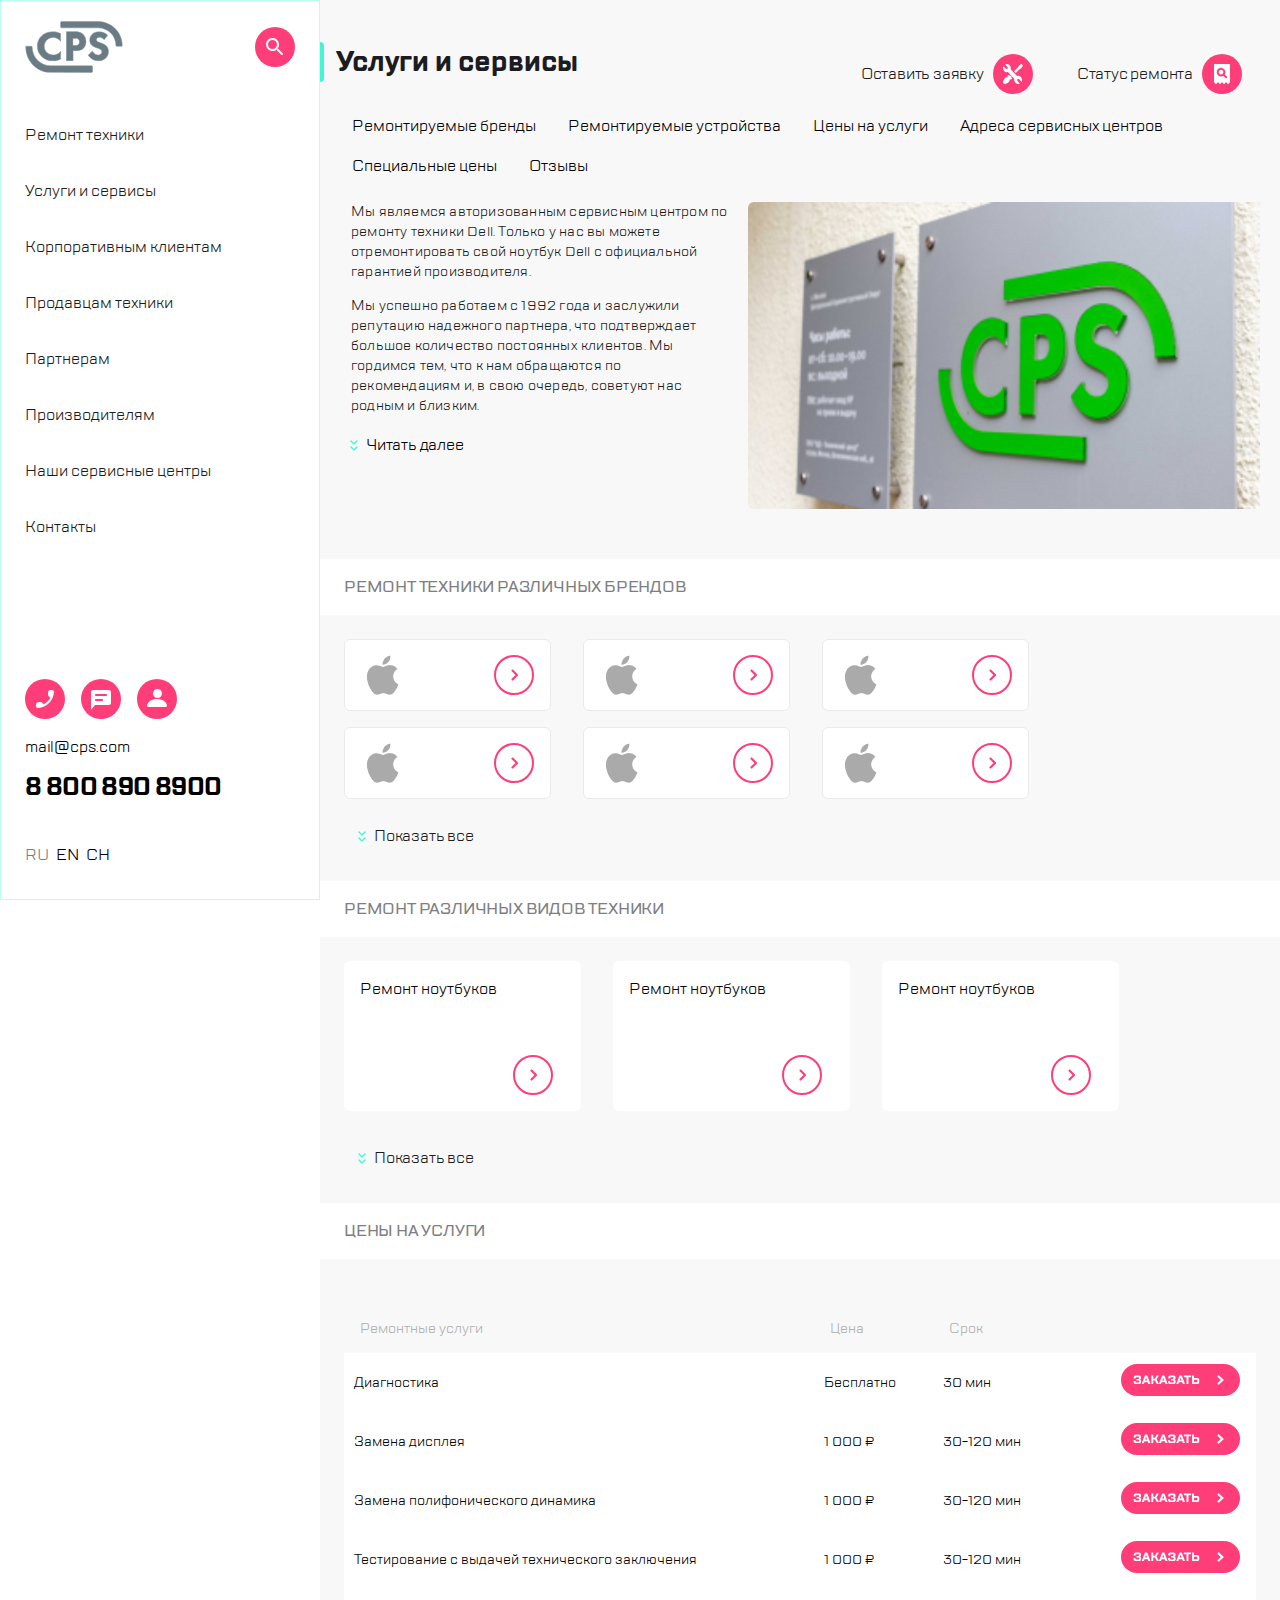
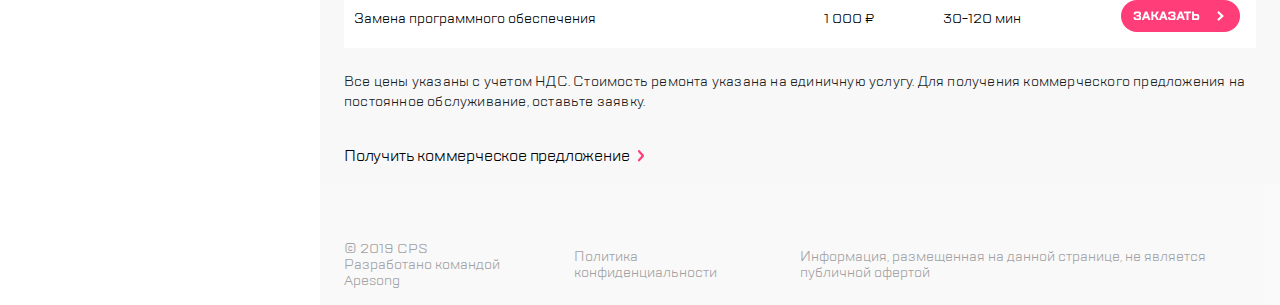
<file: index.html>
<!DOCTYPE html>
<html lang="en">
  <head>
    <meta charset="UTF-8">
    <meta name="viewport" content="width=device-width,user-scalable=no,initial-scale=1,maximum-scale=1,minimum-scale=1">
    <meta http-equiv="X-UA-Compatible" content="ie=edge">
    <title>finished</title>
    <link rel="stylesheet" href="https://cdn.jsdelivr.net/npm/swiper@11/swiper-bundle.min.css">
  <link href="style.css" rel="stylesheet"></head>
  <body class="body-page">
 
    <header class="header">
  
      <div class="header-image"> 
          <button type="button" class="header-image__bt header-image__bt--divider header-image__bt--divider-right openBurger"><img src="./img/burger.svg" width="40" height="40" alt=""></button>
          <img src="./img/Group.svg" width="97" height="60" class="header-image__logo">
          <button type="button" class="header-image__bt header-image__bt--hidden openCallsPopups"><img src="./img/call.svg" width="40" height="40" alt=""></button>
          <button type="button" class="header-image__bt header-image__bt--hidden open-popup-btns"><img src="./img/chat.svg" width="40" height="40" alt=""></button>
          <button type="button" class="header-image__bt header-image__bt--hidden"><img src="./img/profile.svg" width="40" height="40" alt=""></button>
          <button type="button" class="header-image__bt header-image__bt--divider"><img src="./img/repair.svg" class="header-image__img" width="40" height="40"></button>
          <button type="button" class="header-image__bt"><img src="./img/checkstatus.svg" class="header-image__img" width="40" height="40"></button>   
      </div>
  
  </header>
  
  <main class="main">
  
      <section class="services-section">
  
          <h1 class="services-section__title">Услуги и сервисы</h1>
  
          <div class="services-section__button-container">
              
              <button type="button" class="services-section__button">
                  <span class="services-section__button-text">Оставить заявку</span>
                  <img src="./img/repair.svg" class="services-section__button-icon" width="40" height="40">
              </button>
          
              <button type="button" class="services-section__status-button">
                  <span class="services-section__status-button-text">Статус ремонта</span>
                  <img src="./img/checkstatus.svg" class="services-section__status-button-icon" width="40" height="40">
              </button>
  
          </div>
  
          <nav class="services-section__nav">
              <ul class="services-section__nav-list">
                  <li class="services-section__nav-item"><a href="#" class="services-section__nav-link">Ремонтируемые бренды</a></li>
                  <li class="services-section__nav-item"><a href="#" class="services-section__nav-link">Ремонтируемые устройства</a></li>
                  <li class="services-section__nav-item"><a href="#" class="services-section__nav-link">Цены на услуги</a></li>
                  <li class="services-section__nav-item"><a href="#" class="services-section__nav-link">Адреса сервисных центров</a></li>
                  <li class="services-section__nav-item"><a href="#" class="services-section__nav-link">Специальные цены</a></li>
                  <li class="services-section__nav-item"><a href="#" class="services-section__nav-link">Отзывы</a></li>
              </ul>
          </nav>
      </section>
  
      <div class="container">
      
      <div class="description">
  
      <section class="description-section">
          <p class="description-section__text">Мы являемся авторизованным сервисным центром по ремонту техники Dell. Только у нас вы можете отремонтировать свой ноутбук Dell с официальной гарантией производителя.</p>
          <p class="description-section__text description-section__text--additional">Мы успешно работаем с 1992 года и заслужили репутацию надежного партнера,<span class="description-section__text-else"> что подтверждает большое количество постоянных клиентов. Мы гордимся тем, что к нам обращаются по рекомендациям и, в свою очередь, советуют нас родным и близким.</span></p>
          <p id="hidden-text" class="description-section__text textClose">Мы успешно работаем с 1992 года и заслужили репутацию надежного партнера, что подтверждает большое количество постоянных клиентов. 
             Мы гордимся тем, что к нам обращаются по рекомендациям и, в свою очередь, советуют нас родным и близким. 
             Мы успешно работаем с 1992 года и заслужили репутацию надежного партнера, что подтверждает большое количество постоянных клиентов. 
          </p>
      </section>
      
      <button type="button" id="buttonTextOpen" class="button">
          <img src="./img/expand.svg" class="button__icon">
          <span class="button__text">Читать далее</span>
      </button>
  
      <button type="button" id="buttonTextClose" class="button-close">
        <img src="./img/expandup.svg">
        <span class="button__text">Скрыть</span>
      </button>
  
      </div>
  
          <img src="./img/PictureCopy.jpg" class="logo-container__image" alt="Лого CPS">
  
      </div>
  
  </main>
  
      <div class="global-container">
  
          <h2 class="repaired-equipment">Ремонт техники различных брендов</h2>
  
              <div class="all-brands">
                  <div class="all-brands__list">
                    <div class="all-brands__list all-brands__list--item"><img src="./img/Bitmap.jpg" alt=""><a href="#"><img src="./img/go.svg" alt=""></a></div>
                    <div class="all-brands__list all-brands__list--item"><img src="./img/Bitmap.jpg" alt=""><a href="#"><img src="./img/go.svg" alt=""></a></div>
                    <div class="all-brands__list all-brands__list--item"><img src="./img/Bitmap.jpg" alt=""><a href="#"><img src="./img/go.svg" alt=""></a></div>
                    <div class="all-brands__list all-brands__list--item"><img src="./img/Bitmap.jpg" alt=""><a href="#"><img src="./img/go.svg" alt=""></a></div>
                    <div class="all-brands__list all-brands__list--item"><img src="./img/Bitmap.jpg" alt=""><a href="#"><img src="./img/go.svg" alt=""></a></div>
                    <div class="all-brands__list all-brands__list--item"><img src="./img/Bitmap.jpg" alt=""><a href="#"><img src="./img/go.svg" alt=""></a></div>
                    <div class="all-brands__list all-brands__list--item"><img src="./img/Bitmap.jpg" alt=""><a href="#"><img src="./img/go.svg" alt=""></a></div>
                    <div class="all-brands__list all-brands__list--item"><img src="./img/Bitmap.jpg" alt=""><a href="#"><img src="./img/go.svg" alt=""></a></div>
                    <div class="all-brands__list all-brands__list--item"><img src="./img/Bitmap.jpg" alt=""><a href="#"><img src="./img/go.svg" alt=""></a></div>
                    <div class="all-brands__list all-brands__list--item"><img src="./img/Bitmap.jpg" alt=""><a href="#"><img src="./img/go.svg" alt=""></a></div>
                    <div class="all-brands__list all-brands__list--item"><img src="./img/Bitmap.jpg" alt=""><a href="#"><img src="./img/go.svg" alt=""></a></div>
                  </div>
  
                  <div class="brand-buttons">
                      <button type="button" id="button-open" class="brand-buttons__list">
                          <img src="./img/expanddown.svg">
                          <span>Показать все</span>
                      </button>
  
                      <button type="button" id="button-close" class="brand-buttons__list">
                          <img src="./img/expandup.svg">
                          <span>Скрыть</span>
                      </button>
                  </div>
          </div>
  
          <div class="swiper-container">
              <div class="swiper-wrapper">
                <div class="swiper-slide"><a href="#"><img src="./img/apples.png" alt=""></a></div>
                <div class="swiper-slide"><a href="#"><img src="./img/apples.png" alt=""></a></div>
                <div class="swiper-slide"><a href="#"><img src="./img/apples.png" alt=""></a></div>
                <div class="swiper-slide"><a href="#"><img src="./img/apples.png" alt=""></a></div>
                <div class="swiper-slide"><a href="#"><img src="./img/apples.png" alt=""></a></div>
                <div class="swiper-slide"><a href="#"><img src="./img/apples.png" alt=""></a></div>
                <div class="swiper-slide"><a href="#"><img src="./img/apples.png" alt=""></a></div>
                <div class="swiper-slide"><a href="#"><img src="./img/apples.png" alt=""></a></div>
                <div class="swiper-slide"><a href="#"><img src="./img/apples.png" alt=""></a></div>
              </div>
              <div class="swiper-pagination"></div>
          </div>
  
          <h3 class="repaired-equipment">Ремонт различных видов техники</h3>
  
          <div class="all-repairs">
              <div class="all-repairs__list">
                <div class="all-repairs__list--item"><span>Ремонт ноутбуков</span><a href="#"><img src="./img/go.svg" alt=""></a></div>
                <div class="all-repairs__list--item"><span>Ремонт ноутбуков</span><a href="#"><img src="./img/go.svg" alt=""></a></div>
                <div class="all-repairs__list--item"><span>Ремонт ноутбуков</span><a href="#"><img src="./img/go.svg" alt=""></a></div>
                <div class="all-repairs__list--item"><span>Ремонт ноутбуков</span><a href="#"><img src="./img/go.svg" alt=""></a></div>
                <div class="all-repairs__list--item"><span>Ремонт ноутбуков</span><a href="#"><img src="./img/go.svg" alt=""></a></div>
                <div class="all-repairs__list--item"><span>Ремонт ноутбуков</span><a href="#"><img src="./img/go.svg" alt=""></a></div>
                <div class="all-repairs__list--item"><span>Ремонт ноутбуков</span><a href="#"><img src="./img/go.svg" alt=""></a></div>
                <div class="all-repairs__list--item"><span>Ремонт ноутбуков</span><a href="#"><img src="./img/go.svg" alt=""></a></div>
                <div class="all-repairs__list--item"><span>Ремонт ноутбуков</span><a href="#"><img src="./img/go.svg" alt=""></a></div>
              </div>
  
              <div class="brand-buttons">
                  <button type="button" id="button-unblock" class="brand-buttons__list">
                      <img src="./img/expanddown.svg">
                      <span>Показать все</span>
                  </button>
  
                  <button type="button" id="button-shut" class="brand-buttons__list">
                      <img src="./img/expandup.svg">
                      <span>Скрыть</span>
                  </button>
              </div>
  
          </div>
  
          <div class="swiper-container">
              <div class="swiper-wrapper">
                  <div class="swiper-slide swiper-slide__repair"><span>Ремонт ноутбуков</span><a href="#"><img src="./img/go.svg" alt=""></a></div>
                  <div class="swiper-slide swiper-slide__repair"><span>Ремонт ноутбуков</span><a href="#"><img src="./img/go.svg" alt=""></a></div>
                  <div class="swiper-slide swiper-slide__repair"><span>Ремонт ноутбуков</span><a href="#"><img src="./img/go.svg" alt=""></a></div>
                  <div class="swiper-slide swiper-slide__repair"><span>Ремонт ноутбуков</span><a href="#"><img src="./img/go.svg" alt=""></a></div>
                  <div class="swiper-slide swiper-slide__repair"><span>Ремонт ноутбуков</span><a href="#"><img src="./img/go.svg" alt=""></a></div>
                  <div class="swiper-slide swiper-slide__repair"><span>Ремонт ноутбуков</span><a href="#"><img src="./img/go.svg" alt=""></a></div>
                  <div class="swiper-slide swiper-slide__repair"><span>Ремонт ноутбуков</span><a href="#"><img src="./img/go.svg" alt=""></a></div>
                  <div class="swiper-slide swiper-slide__repair"><span>Ремонт ноутбуков</span><a href="#"><img src="./img/go.svg" alt=""></a></div>
                  <div class="swiper-slide swiper-slide__repair"><span>Ремонт ноутбуков</span><a href="#"><img src="./img/go.svg" alt=""></a></div>
              </div>
              <div class="swiper-pagination"></div>
          </div>
  
          <h3 class="repaired-equipment">Цены на услуги</h3>
  
          <div class="overall-color">
          <table class="service-table">
              <thead>
                  <tr>
                      <th class="olso">Ремонтные услуги</th>
                      <th class="olso">Цена</th>
                      <th class="olso">Срок</th>
                      <th></th>
                  </tr>
              </thead>
              <tbody>
                  <tr>
                      <td>Диагностика</td>
                      <td>Бесплатно</td>
                      <td>30 мин</td>
                      <td class="td"><button><img src="./img/Group 10.svg"></button></td>
                  </tr>
                  <tr>
                      <td>Замена дисплея</td>
                      <td>1 000 ₽</td>
                      <td>30-120 мин</td>
                      <td class="td"><button><img src="./img/Group 10.svg"></button></td>
                  </tr>
                  <tr>
                      <td>Замена полифонического динамика</td>
                      <td>1 000 ₽</td>
                      <td>30-120 мин</td>
                      <td class="td"><button><img src="./img/Group 10.svg"></button></td>
                  </tr>
                  <tr>
                      <td>Тестирование с выдачей технического заключения</td>
                      <td>1 000 ₽</td>
                      <td>30-120 мин</td>
                      <td class="td"><button><img src="./img/Group 10.svg"></button></td>
                  </tr>
                  <tr>
                      <td>Замена программного обеспечения</td>
                      <td>1 000 ₽</td>
                      <td>30-120 мин</td>
                      <td class="td"><button><img src="./img/Group 10.svg"></button></td>
                  </tr>
              </tbody>
          </table>
          </div>
  
          <div class="swiper-container">
          <div class="swiper-wrapper">
              
              <div class="swiper-slide swiper-slide__else">
                <div>
                  <p><span>Ремонтные услуги</span><br>Тестирование с выдачей технического заключения</p>
                </div>
                <div>
                  <p><span>Цена</span><br>Бесплатно</p>
                </div>
                <div class="time-job">
                  <p><span>Срок</span><br>30-120 мин</p>
                  <button class="but"><img src="./img/Group 10.svg"></button>
                </div>
              </div>
  
              <div class="swiper-slide swiper-slide__else">
                  <div>
                    <p><span>Ремонтные услуги</span><br>Тестирование с выдачей технического заключения</p>
                  </div>
                  <div>
                    <p><span>Цена</span><br>Бесплатно</p>
                  </div>
                  <div class="time-job">
                    <p><span>Срок</span><br>30-120 мин</p>
                    <button class="but"><img src="./img/Group 10.svg"></button>
                  </div>
                </div>
  
                <div class="swiper-slide swiper-slide__else">
                  <div>
                    <p><span>Ремонтные услуги</span><br>Тестирование с выдачей технического заключения</p>
                  </div>
                  <div>
                    <p><span>Цена</span><br>Бесплатно</p>
                  </div>
                  <div class="time-job">
                    <p><span>Срок</span><br>30-120 мин</p>
                    <button class="but"><img src="./img/Group 10.svg"></button>
                  </div>
                </div>
  
                <div class="swiper-slide swiper-slide__else">
                  <div>
                    <p><span>Ремонтные услуги</span><br>Тестирование с выдачей технического заключения</p>
                  </div>
                  <div>
                    <p><span>Цена</span><br>Бесплатно</p>
                  </div>
                  <div class="time-job">
                    <p><span>Срок</span><br>30-120 мин</p>
                    <button class="but"><img src="./img/Group 10.svg"></button>
                  </div>
                </div>
  
                <div class="swiper-slide swiper-slide__else">
                  <div>
                    <p><span>Ремонтные услуги</span><br>Тестирование с выдачей технического заключения</p>
                  </div>
                  <div>
                    <p><span>Цена</span><br>Бесплатно</p>
                  </div>
                  <div class="time-job">
                    <p><span>Срок</span><br>30-120 мин</p>
                    <button class="but"><img src="./img/Group 10.svg"></button>
                  </div>
                </div>
              
            </div>
            <div class="swiper-pagination"></div>
  
          </div>
  
          <div class="price-block">
              <p class="price-block__p1">Все цены указаны с учетом НДС. Стоимость ремонта указана на единичную услугу. 
                 Для получения коммерческого предложения на постоянное обслуживание, оставьте заявку.
              </p>
  
              <p class="price-block__p2">Получить коммерческое предложение<img src="./img/Line.svg"></p>
          </div>
  
          <footer class="footer">
              <div class="footer__content">
                  <div class="footer__item">
                      <p class="footer__item-text">© 2019 CPS</p>
                      <p class="footer__item-text">Разработано командой Apesong</p>
                  </div>
                      <div class="footer__item">
                          <p class="footer__item-text"><a href="#">Политика конфиденциальности</a></p>
                      </div>
                          <div class="footer__item">
                              <p class="footer__item-text">Информация, размещенная на данной странице, не является публичной офертой
                              </p>
                          </div>
              </div>
          </footer>
  
          <div class="feedback popups popup popups">
            <div class="more__feedback">
              <button class="close__feedback popup__close-btn popup__close-btns"><img src="./img/close.svg"></button>
              <div class="feedback-form">
              <h2 class="feedback-form__title">Обратная связь</h2>
                      <form action="/" method="post" class="form">
                        <input type="text" placeholder="Имя">
                        <input type="tel" placeholder="Телефон">
                        <input type="email" placeholder="Электронная почта">
                        <textarea placeholder="Сообщение"></textarea>
                        <p class="deal">
                            Нажимая "отправить", вы даете согласие на <a href="">обработку персональных данных</a> и соглашаетесь с нашей <a href="">политикой конфиденциальности</a>
                        </p>
                        <div class="submit-btn">
                         <button type="submit"><img src="./img/Group 10.svg"></button>
                        </div>
                     </form>
              </div>
            </div>
          </div>
          
          <div class="call-container callsPopup callsPopups">
            <div class="panel-container">
              <button class="close__product closeCallsPopup closeCallsPopups"><img src="./img/close.svg"></button>
              <div class="product-form">
                <h2 class="product-form__text">Заказать звонок</h2>
                <form action="/" method="post">
                  <input type="tel" placeholder="Телефон">
                  <p class="deal">
                    Нажимая "отправить", вы даете согласие на <a href="">обработку персональных данных</a> и соглашаетесь с нашей <a href="">политикой конфиденциальности</a>
                </p>
                  <div class="submit-btn">
                  <button type="submit"><img src="./img/Group 10.svg"></button>
                 </div>
                </form>
              </div>
            </div>
          </div>
  
          <div class="container-block burger">
  
            <div class="block">
          
            <header class="block__header">
              <button class="block__header-close closeBurger"> <a href="#"> <img src="./img/close.svg"> </a> </button>
              <div class="block__header-logo"> <a href="#"> <img src="./img/Group.svg"> </a> </div>
              <div class="block__header-search"> <a href="#"> <img src="./img/search.svg"> </a> </div>
            </header>
          
            <nav class="block__nav"> 
              <ul class="block__nav-list"> 
                <li class="block__nav-item"><a class="block__nav-link" href="#">Ремонт техники</a></li> 
                <li class="block__nav-item"><a class="block__nav-link" href="#">Услуги и сервисы</a></li> 
                <li class="block__nav-item"><a class="block__nav-link" href="#">Корпоративным клиентам</a></li> 
                <li class="block__nav-item"><a class="block__nav-link" href="#">Продавцам техники</a></li> 
                <li class="block__nav-item"><a class="block__nav-link" href="#">Партнерам</a></li> 
                <li class="block__nav-item"><a class="block__nav-link" href="#">Производителям</a></li> 
                <li class="block__nav-item"><a class="block__nav-link" href="#">Наши сервисные центры</a></li> 
                <li class="block__nav-item"><a class="block__nav-link" href="#">Контакты</a></li> 
              </ul> 
            </nav>
          
            <footer class="block__footer">
          
                <div class="block__footer-media">
                  <a href="#" class="block__footer-call openCallsPopup"><img src="./img/call.svg" alt=""></a>
                  <a href="#" class="block__footer-chat open-popup-btn"><img src="./img/chat.svg" alt=""></a>
                  <a href="#" class="block__footer-contacts"><img src="./img/profile.svg" alt=""></a>
                </div>
          
                <div class="block__footer-email"> 
                  <a href="mailto:mail@cps.com" class="block__footer-email-link">mail@cps.com</a> 
                </div>
          
                <div class="block__footer-phone"> 
                  <a href="tel:8 800 890 8900" class="block__footer-phone-link"><b>8 800 890 8900</b></a> 
                </div>
          
                <div class="block__footer-lang">
                  <span><a class="block__footer-lang-link block__footer-lang-active" href="#">RU</a></span>
                  <span><a class="block__footer-lang-link" href="#">EN</a></span>
                  <span><a class="block__footer-lang-link" href="#">CH</a></span>
                </div>
                
            </footer>
          
            </div>
          
            </div>

      <script src="https://cdn.jsdelivr.net/npm/swiper@11/swiper-bundle.min.js"></script>

  <script type="text/javascript" src="./js/bundle.js"></script></div></body>

</html>
</file>
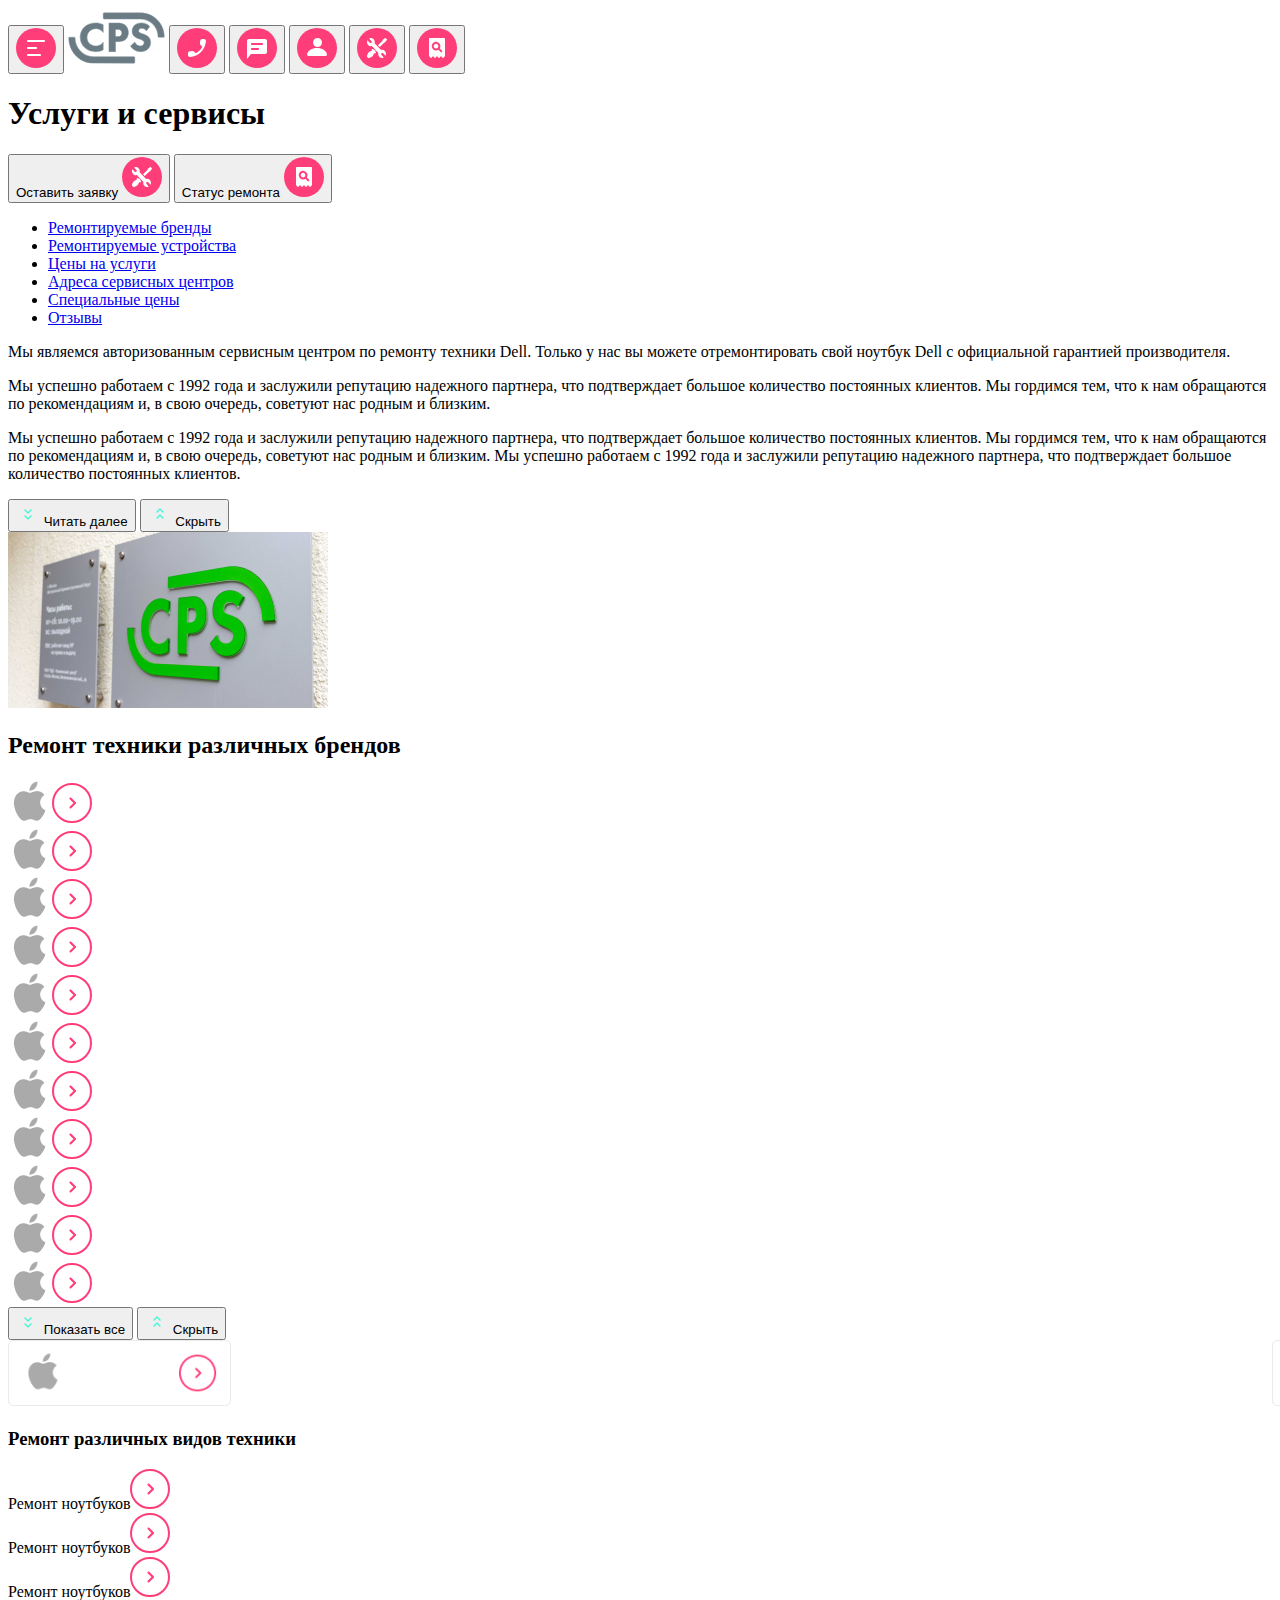
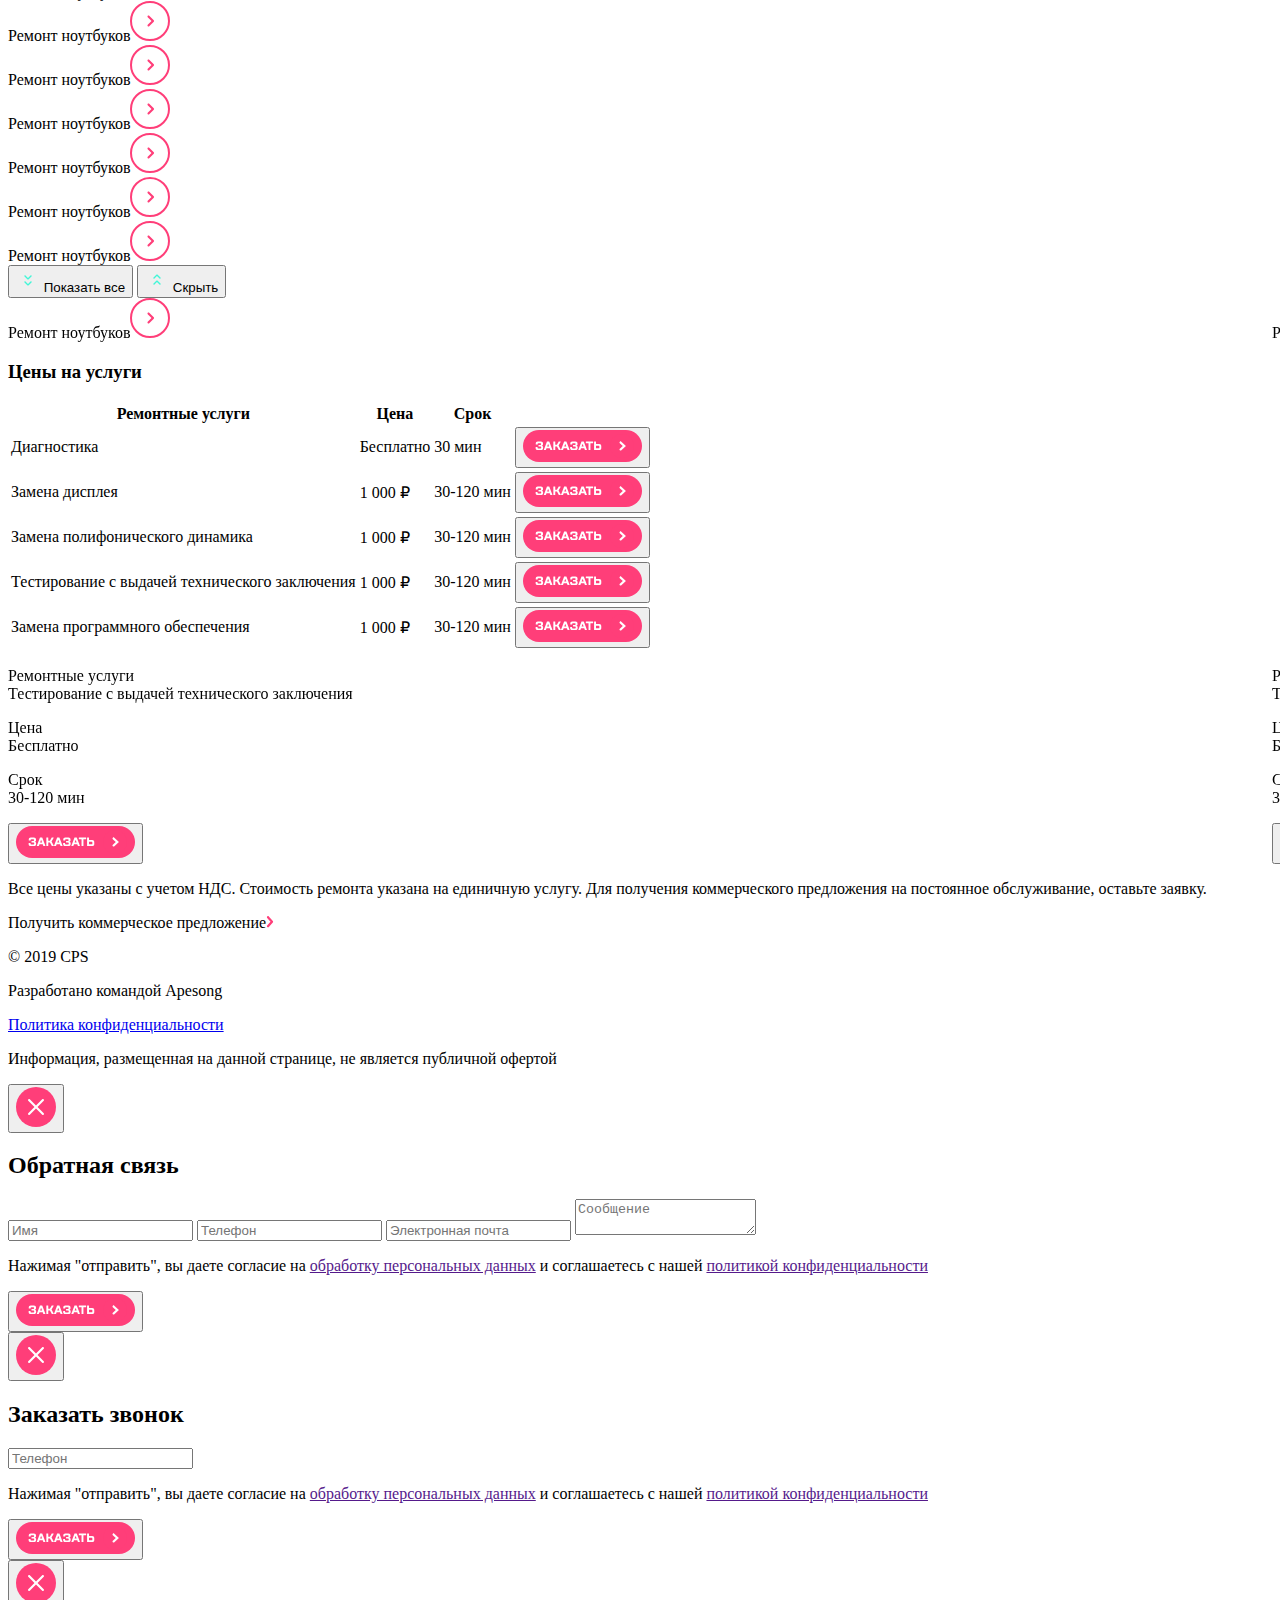
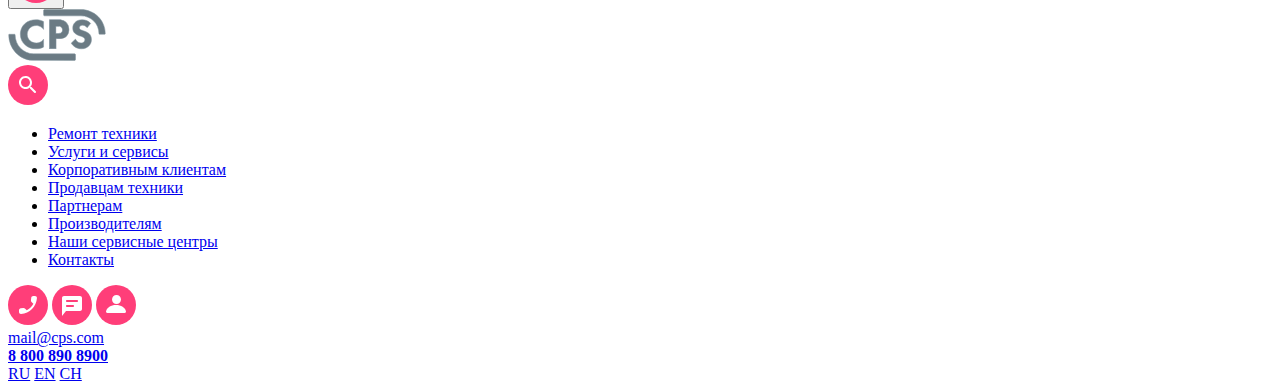
<file: src/index.html>
<!DOCTYPE html>
<html lang="en">
  <head>
    <meta charset="UTF-8" />
    <meta
      name="viewport"
      content="width=device-width, user-scalable=no, initial-scale=1.0, maximum-scale=1.0, minimum-scale=1.0"
    />
    <meta http-equiv="X-UA-Compatible" content="ie=edge" />
    <title>finished</title>
    <link
      rel="stylesheet"
      href="https://cdn.jsdelivr.net/npm/swiper@11/swiper-bundle.min.css"
    />
  </head>
  <body class="body-page">
 
    <header class="header">
  
      <div class="header-image"> 
          <button type="button" class="header-image__bt header-image__bt--divider header-image__bt--divider-right openBurger"><img src="./img/burger.svg" width="40" height="40" alt=""></button>
          <img src="./img/Group.svg" width="97" height="60" class="header-image__logo"></img>
          <button type="button" class="header-image__bt header-image__bt--hidden openCallsPopups"><img src="./img/call.svg" width="40" height="40" alt=""></button>
          <button type="button" class="header-image__bt header-image__bt--hidden open-popup-btns"><img src="./img/chat.svg" width="40" height="40" alt=""></button>
          <button type="button" class="header-image__bt header-image__bt--hidden"><img src="./img/profile.svg" width="40" height="40" alt=""></button>
          <button type="button" class="header-image__bt header-image__bt--divider"><img src="./img/repair.svg" class="header-image__img" width="40" height="40"></button>
          <button type="button" class="header-image__bt"><img src="./img/checkstatus.svg" class="header-image__img" width="40" height="40"></button>   
      </div>
  
  </header>
  
  <main class="main">
  
      <section class="services-section">
  
          <h1 class="services-section__title">Услуги и сервисы</h1>
  
          <div class="services-section__button-container">
              
              <button type="button" class="services-section__button">
                  <span class="services-section__button-text">Оставить заявку</span>
                  <img src="./img/repair.svg" class="services-section__button-icon" width="40" height="40">
              </button>
          
              <button type="button" class="services-section__status-button">
                  <span class="services-section__status-button-text">Статус ремонта</span>
                  <img src="./img/checkstatus.svg" class="services-section__status-button-icon" width="40" height="40">
              </button>
  
          </div>
  
          <nav class="services-section__nav">
              <ul class="services-section__nav-list">
                  <li class="services-section__nav-item"><a href="#" class="services-section__nav-link">Ремонтируемые бренды</a></li>
                  <li class="services-section__nav-item"><a href="#" class="services-section__nav-link">Ремонтируемые устройства</a></li>
                  <li class="services-section__nav-item"><a href="#" class="services-section__nav-link">Цены на услуги</a></li>
                  <li class="services-section__nav-item"><a href="#" class="services-section__nav-link">Адреса сервисных центров</a></li>
                  <li class="services-section__nav-item"><a href="#" class="services-section__nav-link">Специальные цены</a></li>
                  <li class="services-section__nav-item"><a href="#" class="services-section__nav-link">Отзывы</a></li>
              </ul>
          </nav>
      </section>
  
      <div class="container">
      
      <div class="description">
  
      <section class="description-section">
          <p class="description-section__text">Мы являемся авторизованным сервисным центром по ремонту техники Dell. Только у нас вы можете отремонтировать свой ноутбук Dell с официальной гарантией производителя.</p>
          <p class="description-section__text description-section__text--additional">Мы успешно работаем с 1992 года и заслужили репутацию надежного партнера,<span class="description-section__text-else"> что подтверждает большое количество постоянных клиентов. Мы гордимся тем, что к нам обращаются по рекомендациям и, в свою очередь, советуют нас родным и близким.</span></p>
          <p id="hidden-text" class="description-section__text textClose">Мы успешно работаем с 1992 года и заслужили репутацию надежного партнера, что подтверждает большое количество постоянных клиентов. 
             Мы гордимся тем, что к нам обращаются по рекомендациям и, в свою очередь, советуют нас родным и близким. 
             Мы успешно работаем с 1992 года и заслужили репутацию надежного партнера, что подтверждает большое количество постоянных клиентов. 
          </p>
      </section>
      
      <button type="button" id="buttonTextOpen" class="button">
          <img src="./img/expand.svg" class="button__icon">
          <span class="button__text">Читать далее</span>
      </button>
  
      <button type="button" id="buttonTextClose" class="button-close">
        <img src="./img/expandup.svg">
        <span class="button__text">Скрыть</span>
      </button>
  
      </div>
  
          <img src="./img/PictureCopy.jpg" class="logo-container__image" alt="Лого CPS">
  
      </div>
  
  </main>
  
      <div class="global-container">
  
          <h2 class="repaired-equipment">Ремонт техники различных брендов</h2>
  
              <div class="all-brands">
                  <div class="all-brands__list">
                    <div class="all-brands__list all-brands__list--item"><img src="./img/Bitmap.jpg" alt=""><a href="#"><img src="./img/go.svg" alt=""></a></div>
                    <div class="all-brands__list all-brands__list--item"><img src="./img/Bitmap.jpg" alt=""><a href="#"><img src="./img/go.svg" alt=""></a></div>
                    <div class="all-brands__list all-brands__list--item"><img src="./img/Bitmap.jpg" alt=""><a href="#"><img src="./img/go.svg" alt=""></a></div>
                    <div class="all-brands__list all-brands__list--item"><img src="./img/Bitmap.jpg" alt=""><a href="#"><img src="./img/go.svg" alt=""></a></div>
                    <div class="all-brands__list all-brands__list--item"><img src="./img/Bitmap.jpg" alt=""><a href="#"><img src="./img/go.svg" alt=""></a></div>
                    <div class="all-brands__list all-brands__list--item"><img src="./img/Bitmap.jpg" alt=""><a href="#"><img src="./img/go.svg" alt=""></a></div>
                    <div class="all-brands__list all-brands__list--item"><img src="./img/Bitmap.jpg" alt=""><a href="#"><img src="./img/go.svg" alt=""></a></div>
                    <div class="all-brands__list all-brands__list--item"><img src="./img/Bitmap.jpg" alt=""><a href="#"><img src="./img/go.svg" alt=""></a></div>
                    <div class="all-brands__list all-brands__list--item"><img src="./img/Bitmap.jpg" alt=""><a href="#"><img src="./img/go.svg" alt=""></a></div>
                    <div class="all-brands__list all-brands__list--item"><img src="./img/Bitmap.jpg" alt=""><a href="#"><img src="./img/go.svg" alt=""></a></div>
                    <div class="all-brands__list all-brands__list--item"><img src="./img/Bitmap.jpg" alt=""><a href="#"><img src="./img/go.svg" alt=""></a></div>
                  </div>
  
                  <div class="brand-buttons">
                      <button type="button" id="button-open" class="brand-buttons__list">
                          <img src="./img/expanddown.svg">
                          <span>Показать все</span>
                      </button>
  
                      <button type="button" id="button-close" class="brand-buttons__list">
                          <img src="./img/expandup.svg">
                          <span>Скрыть</span>
                      </button>
                  </div>
          </div>
  
          <div class="swiper-container">
              <div class="swiper-wrapper">
                <div class="swiper-slide"><a href="#"><img src="./img/apples.png" alt=""></a></div>
                <div class="swiper-slide"><a href="#"><img src="./img/apples.png" alt=""></a></div>
                <div class="swiper-slide"><a href="#"><img src="./img/apples.png" alt=""></a></div>
                <div class="swiper-slide"><a href="#"><img src="./img/apples.png" alt=""></a></div>
                <div class="swiper-slide"><a href="#"><img src="./img/apples.png" alt=""></a></div>
                <div class="swiper-slide"><a href="#"><img src="./img/apples.png" alt=""></a></div>
                <div class="swiper-slide"><a href="#"><img src="./img/apples.png" alt=""></a></div>
                <div class="swiper-slide"><a href="#"><img src="./img/apples.png" alt=""></a></div>
                <div class="swiper-slide"><a href="#"><img src="./img/apples.png" alt=""></a></div>
              </div>
              <div class="swiper-pagination"></div>
          </div>
  
          <h3 class="repaired-equipment">Ремонт различных видов техники</h3>
  
          <div class="all-repairs">
              <div class="all-repairs__list">
                <div class="all-repairs__list--item"><span>Ремонт ноутбуков</span><a href="#"><img src="./img/go.svg" alt=""></a></div>
                <div class="all-repairs__list--item"><span>Ремонт ноутбуков</span><a href="#"><img src="./img/go.svg" alt=""></a></div>
                <div class="all-repairs__list--item"><span>Ремонт ноутбуков</span><a href="#"><img src="./img/go.svg" alt=""></a></div>
                <div class="all-repairs__list--item"><span>Ремонт ноутбуков</span><a href="#"><img src="./img/go.svg" alt=""></a></div>
                <div class="all-repairs__list--item"><span>Ремонт ноутбуков</span><a href="#"><img src="./img/go.svg" alt=""></a></div>
                <div class="all-repairs__list--item"><span>Ремонт ноутбуков</span><a href="#"><img src="./img/go.svg" alt=""></a></div>
                <div class="all-repairs__list--item"><span>Ремонт ноутбуков</span><a href="#"><img src="./img/go.svg" alt=""></a></div>
                <div class="all-repairs__list--item"><span>Ремонт ноутбуков</span><a href="#"><img src="./img/go.svg" alt=""></a></div>
                <div class="all-repairs__list--item"><span>Ремонт ноутбуков</span><a href="#"><img src="./img/go.svg" alt=""></a></div>
              </div>
  
              <div class="brand-buttons">
                  <button type="button" id="button-unblock" class="brand-buttons__list">
                      <img src="./img/expanddown.svg">
                      <span>Показать все</span>
                  </button>
  
                  <button type="button" id="button-shut" class="brand-buttons__list">
                      <img src="./img/expandup.svg">
                      <span>Скрыть</span>
                  </button>
              </div>
  
          </div>
  
          <div class="swiper-container">
              <div class="swiper-wrapper">
                  <div class="swiper-slide swiper-slide__repair"><span>Ремонт ноутбуков</span><a href="#"><img src="./img/go.svg" alt=""></a></div>
                  <div class="swiper-slide swiper-slide__repair"><span>Ремонт ноутбуков</span><a href="#"><img src="./img/go.svg" alt=""></a></div>
                  <div class="swiper-slide swiper-slide__repair"><span>Ремонт ноутбуков</span><a href="#"><img src="./img/go.svg" alt=""></a></div>
                  <div class="swiper-slide swiper-slide__repair"><span>Ремонт ноутбуков</span><a href="#"><img src="./img/go.svg" alt=""></a></div>
                  <div class="swiper-slide swiper-slide__repair"><span>Ремонт ноутбуков</span><a href="#"><img src="./img/go.svg" alt=""></a></div>
                  <div class="swiper-slide swiper-slide__repair"><span>Ремонт ноутбуков</span><a href="#"><img src="./img/go.svg" alt=""></a></div>
                  <div class="swiper-slide swiper-slide__repair"><span>Ремонт ноутбуков</span><a href="#"><img src="./img/go.svg" alt=""></a></div>
                  <div class="swiper-slide swiper-slide__repair"><span>Ремонт ноутбуков</span><a href="#"><img src="./img/go.svg" alt=""></a></div>
                  <div class="swiper-slide swiper-slide__repair"><span>Ремонт ноутбуков</span><a href="#"><img src="./img/go.svg" alt=""></a></div>
              </div>
              <div class="swiper-pagination"></div>
          </div>
  
          <h3 class="repaired-equipment">Цены на услуги</h3>
  
          <div class="overall-color">
          <table class="service-table">
              <thead>
                  <tr>
                      <th class="olso">Ремонтные услуги</th>
                      <th class="olso">Цена</th>
                      <th class="olso">Срок</th>
                      <th></th>
                  </tr>
              </thead>
              <tbody>
                  <tr>
                      <td>Диагностика</td>
                      <td>Бесплатно</td>
                      <td>30 мин</td>
                      <td class="td"><button><img src="./img/Group 10.svg"></button></td>
                  </tr>
                  <tr>
                      <td>Замена дисплея</td>
                      <td>1 000 ₽</td>
                      <td>30-120 мин</td>
                      <td class="td"><button><img src="./img/Group 10.svg"></button></td>
                  </tr>
                  <tr>
                      <td>Замена полифонического динамика</td>
                      <td>1 000 ₽</td>
                      <td>30-120 мин</td>
                      <td class="td"><button><img src="./img/Group 10.svg"></button></td>
                  </tr>
                  <tr>
                      <td>Тестирование с выдачей технического заключения</td>
                      <td>1 000 ₽</td>
                      <td>30-120 мин</td>
                      <td class="td"><button><img src="./img/Group 10.svg"></button></td>
                  </tr>
                  <tr>
                      <td>Замена программного обеспечения</td>
                      <td>1 000 ₽</td>
                      <td>30-120 мин</td>
                      <td class="td"><button><img src="./img/Group 10.svg"></button></td>
                  </tr>
              </tbody>
          </table>
          </div>
  
          <div class="swiper-container">
          <div class="swiper-wrapper">
              
              <div class="swiper-slide swiper-slide__else">
                <div>
                  <p><span>Ремонтные услуги</span><br>Тестирование с выдачей технического заключения</p>
                </div>
                <div>
                  <p><span>Цена</span><br>Бесплатно</p>
                </div>
                <div class="time-job">
                  <p><span>Срок</span><br>30-120 мин</p>
                  <button class="but"><img src="./img/Group 10.svg"></button>
                </div>
              </div>
  
              <div class="swiper-slide swiper-slide__else">
                  <div>
                    <p><span>Ремонтные услуги</span><br>Тестирование с выдачей технического заключения</p>
                  </div>
                  <div>
                    <p><span>Цена</span><br>Бесплатно</p>
                  </div>
                  <div class="time-job">
                    <p><span>Срок</span><br>30-120 мин</p>
                    <button class="but"><img src="./img/Group 10.svg"></button>
                  </div>
                </div>
  
                <div class="swiper-slide swiper-slide__else">
                  <div>
                    <p><span>Ремонтные услуги</span><br>Тестирование с выдачей технического заключения</p>
                  </div>
                  <div>
                    <p><span>Цена</span><br>Бесплатно</p>
                  </div>
                  <div class="time-job">
                    <p><span>Срок</span><br>30-120 мин</p>
                    <button class="but"><img src="./img/Group 10.svg"></button>
                  </div>
                </div>
  
                <div class="swiper-slide swiper-slide__else">
                  <div>
                    <p><span>Ремонтные услуги</span><br>Тестирование с выдачей технического заключения</p>
                  </div>
                  <div>
                    <p><span>Цена</span><br>Бесплатно</p>
                  </div>
                  <div class="time-job">
                    <p><span>Срок</span><br>30-120 мин</p>
                    <button class="but"><img src="./img/Group 10.svg"></button>
                  </div>
                </div>
  
                <div class="swiper-slide swiper-slide__else">
                  <div>
                    <p><span>Ремонтные услуги</span><br>Тестирование с выдачей технического заключения</p>
                  </div>
                  <div>
                    <p><span>Цена</span><br>Бесплатно</p>
                  </div>
                  <div class="time-job">
                    <p><span>Срок</span><br>30-120 мин</p>
                    <button class="but"><img src="./img/Group 10.svg"></button>
                  </div>
                </div>
              
            </div>
            <div class="swiper-pagination"></div>
  
          </div>
  
          <div class="price-block">
              <p class="price-block__p1">Все цены указаны с учетом НДС. Стоимость ремонта указана на единичную услугу. 
                 Для получения коммерческого предложения на постоянное обслуживание, оставьте заявку.
              </p>
  
              <p class="price-block__p2">Получить коммерческое предложение<img src="./img/Line.svg"></p>
          </div>
  
          <footer class="footer">
              <div class="footer__content">
                  <div class="footer__item">
                      <p class="footer__item-text">© 2019 CPS</p>
                      <p class="footer__item-text">Разработано командой Apesong</p>
                  </div>
                      <div class="footer__item">
                          <p class="footer__item-text"><a href="#">Политика конфиденциальности</a></p>
                      </div>
                          <div class="footer__item">
                              <p class="footer__item-text">Информация, размещенная на данной странице, не является публичной офертой
                              </p>
                          </div>
              </div>
          </footer>
  
          <div class="feedback popups popup popups">
            <div class="more__feedback">
              <button class="close__feedback popup__close-btn popup__close-btns"><img src="./img/close.svg"></button>
              <div class="feedback-form">
              <h2 class="feedback-form__title">Обратная связь</h2>
                      <form action="/" method="post" class="form">
                        <input type="text" placeholder="Имя">
                        <input type="tel" placeholder="Телефон">
                        <input type="email" placeholder="Электронная почта">
                        <textarea placeholder="Сообщение"></textarea>
                        <p class="deal">
                            Нажимая "отправить", вы даете согласие на <a href="">обработку персональных данных</a> и соглашаетесь с нашей <a href="">политикой конфиденциальности</a>
                        </p>
                        <div class="submit-btn">
                         <button type="submit"><img src="./img/Group 10.svg"></button>
                        </div>
                     </form>
              </div>
            </div>
          </div>
          
          <div class="call-container callsPopup callsPopups">
            <div class="panel-container">
              <button class="close__product closeCallsPopup closeCallsPopups"><img src="./img/close.svg"></button>
              <div class="product-form">
                <h2 class="product-form__text">Заказать звонок</h2>
                <form action="/" method="post">
                  <input type="tel" placeholder="Телефон">
                  <p class="deal">
                    Нажимая "отправить", вы даете согласие на <a href="">обработку персональных данных</a> и соглашаетесь с нашей <a href="">политикой конфиденциальности</a>
                </p>
                  <div class="submit-btn">
                  <button type="submit"><img src="./img/Group 10.svg"></button>
                 </div>
                </form>
              </div>
            </div>
          </div>
  
          <div class="container-block burger">
  
            <div class="block">
          
            <header class="block__header">
              <button class="block__header-close closeBurger"> <a href="#"> <img src="./img/close.svg"> </a> </button>
              <div class="block__header-logo"> <a href="#"> <img src="./img/Group.svg"> </a> </div>
              <div class="block__header-search"> <a href="#"> <img src="./img/search.svg"> </a> </div>
            </header>
          
            <nav class="block__nav"> 
              <ul class="block__nav-list"> 
                <li class="block__nav-item"><a class="block__nav-link" href="#">Ремонт техники</a></li> 
                <li class="block__nav-item"><a class="block__nav-link" href="#">Услуги и сервисы</a></li> 
                <li class="block__nav-item"><a class="block__nav-link" href="#">Корпоративным клиентам</a></li> 
                <li class="block__nav-item"><a class="block__nav-link" href="#">Продавцам техники</a></li> 
                <li class="block__nav-item"><a class="block__nav-link" href="#">Партнерам</a></li> 
                <li class="block__nav-item"><a class="block__nav-link" href="#">Производителям</a></li> 
                <li class="block__nav-item"><a class="block__nav-link" href="#">Наши сервисные центры</a></li> 
                <li class="block__nav-item"><a class="block__nav-link" href="#">Контакты</a></li> 
              </ul> 
            </nav>
          
            <footer class="block__footer">
          
                <div class="block__footer-media">
                  <a href="#" class="block__footer-call openCallsPopup"><img src="./img/call.svg" alt=""></a>
                  <a href="#" class="block__footer-chat open-popup-btn"><img src="./img/chat.svg" alt=""></a>
                  <a href="#" class="block__footer-contacts"><img src="./img/profile.svg" alt=""></a>
                </div>
          
                <div class="block__footer-email"> 
                  <a href="mailto:mail@cps.com" class="block__footer-email-link">mail@cps.com</a> 
                </div>
          
                <div class="block__footer-phone"> 
                  <a href="tel:8 800 890 8900" class="block__footer-phone-link"><b>8 800 890 8900</b></a> 
                </div>
          
                <div class="block__footer-lang">
                  <span><a class="block__footer-lang-link block__footer-lang-active" href="#">RU</a></span>
                  <span><a class="block__footer-lang-link" href="#">EN</a></span>
                  <span><a class="block__footer-lang-link" href="#">CH</a></span>
                </div>
                
            </footer>
          
            </div>
          
            </div>

      <script src="https://cdn.jsdelivr.net/npm/swiper@11/swiper-bundle.min.js"></script>

  </body>

</html>
</file>
<file: style.css>
.body-page {
  font-family: "TTLakes-Regular", sans-serif;
  max-width: 1100px;
  height: 100%;
  margin: 0 auto;
  overflow-x: hidden; }

.header {
  background-color: white;
  padding: 19px 16px; }

.header-image {
  display: flex;
  align-items: center; }

.header-image__bt {
  display: flex;
  border: none;
  border-radius: 50%;
  background-color: white;
  margin-right: 16px; }

.header-image__bt:last-child {
  margin-right: 0; }

.header-image__logo {
  margin-right: auto; }

.header-image__bt--hidden {
  display: none; }

.services-section__nav-list {
  display: flex; }

.services-section__nav-item {
  padding: 8px 16px;
  flex-shrink: 0;
  white-space: nowrap; }

.services-section__nav-item:hover {
  outline: 2px solid #B8FFEC;
  outline-offset: -4px;
  border-radius: 6px; }

.services-section__nav {
  overflow-x: auto;
  scroll-behavior: smooth;
  margin-left: 16px; }

.services-section__nav::-webkit-scrollbar {
  height: 0; }

.services-section__button-container {
  display: none; }

.services-section__nav-link {
  text-decoration: none;
  color: inherit;
  font-size: 16px; }

.services-section {
  padding: 24px 0; }

.services-section__title {
  font-family: "TTLakes-Bold";
  margin-bottom: 24px;
  font-size: 28px;
  line-height: 40px;
  padding-left: 16px;
  color: #1B1C21;
  position: relative; }

.services-section__title::before {
  position: absolute;
  content: '';
  display: block;
  height: 40px;
  width: 8px;
  border-radius: 4px;
  background-color: #41f6d7;
  left: -4px; }

.description-section {
  margin-left: 16px;
  margin-right: 16px;
  margin-bottom: 16px; }

.description-section__text--additional {
  display: none; }

.description-section__text {
  font-size: 14px;
  line-height: 20px;
  letter-spacing: 0.2px;
  color: #1B1C21;
  padding-left: 15px; }

.button {
  display: flex;
  border: none;
  font-size: 16px;
  line-height: 24px;
  letter-spacing: -0.2px;
  margin-bottom: 40px;
  padding-left: 22px; }

.button:hover {
  cursor: pointer; }

.logo-container__image {
  margin-top: 16px;
  border-radius: 6px; }

.main {
  background-color: #F8F8F8; }

.repaired-equipment {
  font-family: "TTLakes-Medium";
  font-size: 16px;
  line-height: 24px;
  letter-spacing: -0.2px;
  text-transform: uppercase;
  color: #7E7E82;
  padding: 16px;
  font-weight: 400; }

.all-brands {
  background-color: #F8F8F8;
  display: none; }

.all-brands__list {
  display: flex;
  flex-wrap: wrap;
  height: 160px;
  overflow: hidden; }

.all-brands__list--item {
  width: 30%;
  height: 72px;
  border-radius: 6px;
  background: white;
  border: 1px solid #eaeaea;
  padding: 0 16px;
  display: flex;
  align-items: center;
  justify-content: space-between; }

.brand-buttons {
  padding-top: 24px;
  display: none; }

.brand-buttons__list {
  font-weight: 500;
  font-size: 16px;
  line-height: 24px;
  letter-spacing: -0.2px;
  color: #1B1C21; }

.brand-buttons #button-close {
  display: none; }

.brand-buttons #button-shut {
  display: none; }

.swiper-container {
  padding-left: 16px;
  padding-right: 16px;
  overflow: hidden;
  background: #F8F8F8;
  width: 100%;
  height: auto; }

.swiper-wrapper {
  padding-top: 16px; }

.swiper-pagination {
  position: static !important;
  margin-top: 6px;
  margin-bottom: 30px; }

.swiper-pagination-bullet {
  background: #dccece !important; }

.screenClose {
  height: auto;
  overflow: auto; }

.frontClose {
  height: auto;
  overflow: auto; }

.textClose {
  display: none; }

.all-repairs__list {
  display: flex;
  flex-wrap: wrap;
  gap: 16px 24px;
  overflow: hidden;
  height: 160px; }

.all-repairs {
  background-color: #F8F8F8;
  display: none; }

.all-repairs__list--item {
  display: flex;
  border-radius: 6px;
  background-color: #fff;
  width: 224px;
  height: 150px;
  max-width: 30%; }

.all-repairs__list span {
  padding: 16px; }

.all-repairs__list a {
  align-self: flex-end;
  padding-bottom: 16px; }

.swiper-slide__repair {
  display: flex !important;
  flex-direction: column;
  justify-content: space-between;
  border-radius: 6px;
  border: 1px solid #eaeaea;
  background-color: #fff;
  margin-right: 16px !important;
  width: 240px !important;
  height: 160px !important;
  padding: 15px; }

.swiper-slide__repair a {
  align-self: flex-end; }

.service-table {
  display: none; }

.swiper-slide__else {
  display: flex !important;
  flex-direction: column !important;
  border: 1px solid #eaeaea;
  background-color: #fff;
  border-radius: 6px;
  padding: 10px;
  margin-right: 16px !important;
  max-width: 250px;
  font-size: 14px;
  line-height: 18px;
  letter-spacing: 0.2px;
  color: #1B1C21; }

.swiper-slide__else div {
  margin-bottom: 16px; }

.swiper-slide__else span {
  color: gray;
  opacity: 0.7; }

.time-job {
  display: flex; }

.but {
  padding-left: 13px; }

.price-block {
  background-color: #F8F8F8; }

.price-block__p1 {
  font-family: "TTLakes-Regular";
  font-size: 14px;
  line-height: 20px;
  letter-spacing: 0.2px;
  color: #1B1C21;
  padding: 16px; }

.price-block__p2 {
  display: flex;
  font-size: 16px;
  line-height: 24px;
  letter-spacing: -0.2px;
  padding: 16px; }

.footer {
  background-color: #F8F8F8;
  display: flex;
  flex-direction: column;
  font-size: 14px;
  line-height: 16px;
  text-align: center;
  color: #7E7E82;
  opacity: 0.72;
  padding-top: 57px; }

.footer__item {
  margin-bottom: 16px; }

.swiper-slide {
  width: auto; }

.container-block {
  width: 320px;
  height: 100vh;
  position: fixed;
  left: 0;
  top: 0;
  z-index: 10;
  background-color: white;
  box-shadow: 0 0 0 100vw white;
  background-color: #fff;
  width: 320px;
  height: 100%;
  border: 1px solid #b8ffec; }

.block {
  display: flex;
  flex-direction: column;
  width: 100%;
  height: 100%;
  padding-top: 20px;
  padding-right: 24px;
  padding-bottom: 32px;
  padding-left: 24px; }

.block__header {
  display: flex;
  justify-content: space-between;
  align-items: center; }

.block__header-close {
  border: none;
  background-color: white;
  margin-right: 16px; }

.block__header-logo {
  margin-right: auto; }

.block__nav {
  margin-top: 50px;
  width: 100%;
  height: auto;
  flex-grow: 1;
  position: relative; }

.block__nav-list {
  display: flex;
  flex-direction: column; }

.block__nav-item {
  padding-bottom: 32px;
  font-size: 16px;
  line-height: 24px;
  position: relative; }

.block__nav-item::before {
  content: '';
  position: absolute;
  left: -24px;
  top: 25%;
  transform: translateY(-50%);
  width: 4px;
  height: 32px;
  background-color: #41f6d7;
  opacity: 0;
  border-bottom-right-radius: 60px;
  border-top-right-radius: 60px; }

.block__nav-item:hover::before {
  opacity: 1; }

.block__nav-link {
  color: #1b1c21;
  transition: .4s; }

.block__nav-link:hover {
  opacity: 0.5; }

.block__footer-media {
  display: flex;
  gap: 16px; }

.block__footer-email {
  margin-top: 16px; }

.block__footer-email-link {
  font-size: 16px;
  line-height: 24px;
  letter-spacing: -0.2px; }

.block__footer-phone {
  font-family: "TTLakes-Bold";
  margin-top: 12px; }

.block__footer-phone-link {
  font-size: 24px;
  line-height: 32px;
  letter-spacing: -0.6px; }

.block__footer-lang {
  display: flex;
  margin-top: 40px;
  gap: 7px; }

.block__footer-lang-active {
  color: #7e7e82; }

.container-block {
  display: none; }

.feedback {
  position: fixed;
  z-index: 20;
  display: none;
  justify-content: end;
  align-items: start;
  width: 100%;
  height: 100%;
  top: 0;
  right: 0; }

.feedback a {
  text-decoration: none;
  color: #ff3e79; }

.more__feedback {
  box-shadow: 0 0 0 100vw white;
  background-color: #fff;
  width: 320px;
  height: 100%;
  border-left: 1px solid #b8ffec;
  transition: all 0.5s ease 0s; }

.close__feedback {
  margin: 24px;
  margin-left: 16px; }

.feedback-form {
  background-color: #fff;
  width: 246px;
  margin-left: 24px; }

.feedback-form input {
  height: 46px;
  width: 276px;
  border: 1px solid #eaeaea;
  border-radius: 8px;
  padding: 15px;
  margin-bottom: 16px;
  opacity: 0.6; }

.feedback-form textarea {
  border: 1px solid #eaeaea;
  border-radius: 8px;
  width: 276px;
  height: 100px;
  margin-bottom: 16px;
  padding: 15px;
  padding-top: 10px;
  opacity: 0.6; }

.feedback-form__title {
  font-family: 'TTLakes-Bold';
  font-size: 24px;
  color: #333;
  margin-bottom: 20px;
  margin-top: 0; }

.feedback-form .deal {
  font-family: 'TTLakes-Medium';
  font-size: 0.875rem;
  line-height: 1rem;
  margin: 0 0 19px;
  color: #7e7e82; }

.submit-btn {
  display: flex;
  justify-content: start; }

.call-container {
  position: fixed;
  z-index: 20;
  display: none;
  justify-content: end;
  align-items: start;
  width: 100%;
  height: 100%;
  top: 0;
  right: 0; }

.panel-container {
  box-shadow: 0 0 0 100vw white;
  background-color: #fff;
  width: 320px;
  height: 100%;
  border-left: 1px solid #b8ffec;
  transition: all 0.5s ease 0s; }

.close__product {
  margin-top: 24px;
  margin-left: 16px; }

.product-form {
  background-color: #fff;
  width: 246px;
  margin-left: 24px; }

.product-form__text {
  font-family: "TTLakes-Bold";
  letter-spacing: -0.6px;
  margin: 10px 0 24px;
  padding-top: 6px;
  color: #1b1c21; }

.product-form input {
  height: 46px;
  width: 276px;
  border: 1px solid #eaeaea;
  border-radius: 8px;
  padding: 15px;
  margin-bottom: 16px;
  opacity: 0.6; }

.product-form .deal {
  font-family: 'TTLakes-Medium';
  font-size: 0.875rem;
  line-height: 1rem;
  margin: 0 0 19px;
  color: #7e7e82; }

.product-form a {
  text-decoration: none;
  color: #ff3e79; }

.button-close {
  display: none;
  padding-left: 24px; }

@media (min-width: 768px) {
  .header-image__bt--hidden {
    display: block; }
  .description-section__text-else {
    display: none; }
  .description-section__text {
    margin-bottom: 1em; }
  .description-section__text--additional {
    display: block;
    margin-top: 1em; }
  .header-image__bt--divider {
    position: relative;
    margin-left: 20px; }
  .header-image__bt--divider::after {
    content: "";
    width: 2px;
    height: 32px;
    background-color: #eaeaea;
    position: absolute;
    left: -20px;
    top: 50%;
    transform: translateY(-50%); }
  .header-image__bt--divider-right::after {
    left: auto;
    right: -5px; }
  .container {
    display: flex;
    flex-direction: row;
    justify-content: space-between;
    align-items: flex-start; }
  .description-section {
    flex-grow: 1;
    align-self: flex-start;
    flex-basis: 60%; }
  .logo-container__image {
    flex-shrink: 0;
    margin-top: 0;
    padding-right: 20px; }
  .repaired-equipment {
    padding: 16px 24px; }
  .all-brands {
    display: block;
    padding-top: 24px;
    padding-left: 24px; }
  .all-brands__list {
    gap: 16px 24px; }
  .brand-buttons {
    display: block;
    padding-bottom: 32px; }
  .brand-buttons__list {
    display: flex; }
  .swiper-container {
    display: none; }
  .all-repairs {
    display: block;
    padding-top: 24px;
    padding-left: 24px; }
  .service-table {
    display: inline-table;
    width: 100%;
    margin-top: 31px; }
  .service-table thead {
    text-align: left;
    font-size: 14px;
    color: gray;
    opacity: 0.6; }
  .service-table tbody {
    background-color: #ffffff; }
  .service-table td {
    padding: 10px;
    font-size: 14px; }
  .overall-color {
    background-color: #F8F8F8;
    padding-left: 24px;
    padding-right: 24px; }
  .olso {
    font-size: 0.875rem;
    font-weight: 500;
    line-height: 1rem;
    text-align: left;
    padding: 31px 0 16px 16px; }
  table, th, td {
    border: 0;
    border-collapse: collapse; }
  .price-block {
    display: flex;
    flex-direction: column; }
  .price-block__p1 {
    padding-left: 24px;
    font-size: 14px;
    line-height: 20px;
    padding-top: 24px; }
  .price-block__p2 {
    padding-left: 24px; }
  .price-block__p2 img {
    margin-left: 8px; }
  .footer__content {
    display: flex;
    flex-direction: row;
    justify-content: space-between;
    align-items: center; }
  .footer__item {
    padding-left: 24px;
    padding-right: 24px;
    font-size: 14px;
    line-height: 16px;
    text-align: left; } }

@media (min-width: 1120px) {
  .header {
    display: none; }
  .services-section__button-container {
    display: flex;
    margin-left: auto; }
  .services-section__button,
  .services-section__status-button {
    display: flex;
    align-items: center;
    border: none;
    border-radius: 50%;
    margin-right: 32px; }
  .services-section {
    display: flex;
    flex-wrap: wrap;
    padding-top: 42px;
    padding-bottom: 16px; }
  .services-section__button-text,
  .services-section__status-button-text {
    align-self: center;
    padding-right: 9px;
    font-size: 16px;
    line-height: 24px;
    letter-spacing: -0.2px;
    color: #1B1C21; }
  .description-section__text-else {
    display: contents; }
  .services-section__nav-list {
    flex-wrap: wrap; }
  .logo-container__image {
    width: 532px;
    height: 307px;
    margin-bottom: 50px; }
  .all-brands__list {
    row-gap: 16px;
    -moz-column-gap: 32px;
         column-gap: 32px; }
  .all-brands {
    padding-right: 20px; }
  .all-brands__list--item {
    max-width: 22.6%; }
  .all-repairs__list {
    gap: 16px 32px; }
  .all-repairs__list--item {
    width: 237px; }
  .td {
    text-align: end; }
  .container-block {
    display: block !important; }
  .body-page {
    margin-left: 320px;
    max-width: none; }
  .block__header-close {
    display: none; }
  .container-block {
    box-shadow: none; } }

@media (min-width: 2154px) {
  .body-page {
    max-width: 1100px;
    margin: auto; }
  .container-block {
    margin-left: 400px;
    background-color: #f8f8f8d1; } }

@charset "UTF-8";
/**
  Нормализация блочной модели
 */
*,
::before,
::after {
  box-sizing: border-box; }

/**
   Убираем внутренние отступы слева тегам списков,
   у которых есть атрибут class
  */
:where(ul, ol):where([class]) {
  padding-left: 0; }

/**
   Убираем внешние отступы body и двум другим тегам,
   у которых есть атрибут class
  */
body,
:where(blockquote, figure):where([class]) {
  margin: 0; }

/**
   Убираем внешние отступы вертикали нужным тегам,
   у которых есть атрибут class
  */
:where(
h1,
h2,
h3,
h4,
h5,
h6,
p,
ul,
ol,
dl
):where([class]) {
  margin-block: 0; }

:where(dd[class]) {
  margin-left: 0; }

:where(fieldset[class]) {
  margin-left: 0;
  padding: 0;
  border: none; }

/**
   Убираем стандартный маркер маркированному списку,
   у которого есть атрибут class
  */
:where(ul[class]) {
  list-style: none; }

:where(address[class]) {
  font-style: normal; }

/**
   Обнуляем вертикальные внешние отступы параграфа,
   объявляем локальную переменную для внешнего отступа вниз,
   чтобы избежать взаимодействие с более сложным селектором
  */
p {
  --paragraphMarginBottom: 24px;
  margin-block: 0; }

/**
   Внешний отступ вниз для параграфа без атрибута class,
   который расположен не последним среди своих соседних элементов
  */
p:where(:not([class]):not(:last-child)) {
  margin-bottom: var(--paragraphMarginBottom); }

/**
   Упрощаем работу с изображениями
  */
img {
  display: block;
  height: auto; }

/**
   Наследуем свойства шрифт для полей ввода
  */
input,
textarea,
select,
button {
  font: inherit; }

html {
  /**
     Пригодится в большинстве ситуаций
     (когда, например, нужно будет "прижать" футер к низу сайта)
    */
  height: 100%; }

/**
   Плавный скролл
  */
html,
:has(:target) {
  scroll-behavior: smooth; }

body {
  /**
     Пригодится в большинстве ситуаций
     (когда, например, нужно будет "прижать" футер к низу сайта)
    */
  min-height: 100%;
  /**
     Унифицированный интерлиньяж
    */
  line-height: 1.5; }

/**
   Приводим к единому цвету svg-элементы
  */
svg *[fill] {
  fill: currentColor; }

svg *[stroke] {
  stroke: currentColor; }

/**
   Чиним баг задержки смены цвета при взаимодействии с svg-элементами
  */
svg * {
  transition-property: fill, stroke; }

/**
   Удаляем все анимации и переходы для людей,
   которые предпочитают их не использовать
  */
@media (prefers-reduced-motion: reduce) {
  *,
  ::before,
  ::after {
    -webkit-animation-duration: 0.01ms !important;
            animation-duration: 0.01ms !important;
    -webkit-animation-iteration-count: 1 !important;
            animation-iteration-count: 1 !important;
    transition-duration: 0.01ms !important;
    scroll-behavior: auto !important; } }

button {
  background: none;
  border: none;
  cursor: pointer;
  outline: inherit; }

a {
  text-decoration: none;
  color: inherit;
  background-color: transparent;
  border: none;
  outline: none;
  cursor: pointer; }

@font-face {
  font-family: "TTLakes-Black";
  font-display: swap;
  src: url(./fonts/TTLakes-Black.woff) format("woff"), url(./fonts/TTLakes-Black.woff2) format("woff2");
  font-weight: 400;
  font-style: normal; }

@font-face {
  font-family: "TTLakes-Bold";
  font-display: swap;
  src: url(./fonts/TTLakes-Bold.woff) format("woff"), url(./fonts/TTLakes-Bold.woff2) format("woff2");
  font-weight: 400;
  font-style: normal; }

@font-face {
  font-family: "TTLakes-DemiBold";
  font-display: swap;
  src: url(./fonts/TTLakes-DemiBold.woff) format("woff"), url(./fonts/TTLakes-DemiBold.woff2) format("woff2");
  font-weight: 400;
  font-style: normal; }

@font-face {
  font-family: "TTLakes-ExtraBold";
  font-display: swap;
  src: url(./fonts/TTLakes-ExtraBold.woff) format("woff"), url(./fonts/TTLakes-ExtraBold.woff2) format("woff2");
  font-weight: 400;
  font-style: normal; }

@font-face {
  font-family: "TTLakes-ExtraLight";
  font-display: swap;
  src: url(./fonts/TTLakes-ExtraLight.woff) format("woff"), url(./fonts/TTLakes-ExtraLight.woff2) format("woff2");
  font-weight: 400;
  font-style: normal; }

@font-face {
  font-family: "TTLakes-Light";
  font-display: swap;
  src: url(./fonts/TTLakes-Light.woff) format("woff"), url(./fonts/TTLakes-Light.woff2) format("woff2");
  font-weight: 400;
  font-style: normal; }

@font-face {
  font-family: "TTLakes-Medium";
  font-display: swap;
  src: url(./fonts/TTLakes-Medium.woff) format("woff"), url(./fonts/TTLakes-Medium.woff2) format("woff2");
  font-weight: 400;
  font-style: normal; }

@font-face {
  font-family: "TTLakes-Regular";
  font-display: swap;
  src: url(./fonts/TTLakes-Regular.woff) format("woff"), url(./fonts/TTLakes-Regular.woff2) format("woff2");
  font-weight: 400;
  font-style: normal; }

@font-face {
  font-family: "TTLakes-Thin";
  font-display: swap;
  src: url(./fonts/TTLakes-Thin.woff) format("woff"), url(./fonts/TTLakes-Thin.woff2) format("woff2");
  font-weight: 400;
  font-style: normal; }


/*# sourceMappingURL=style.css.map*/
</file>
